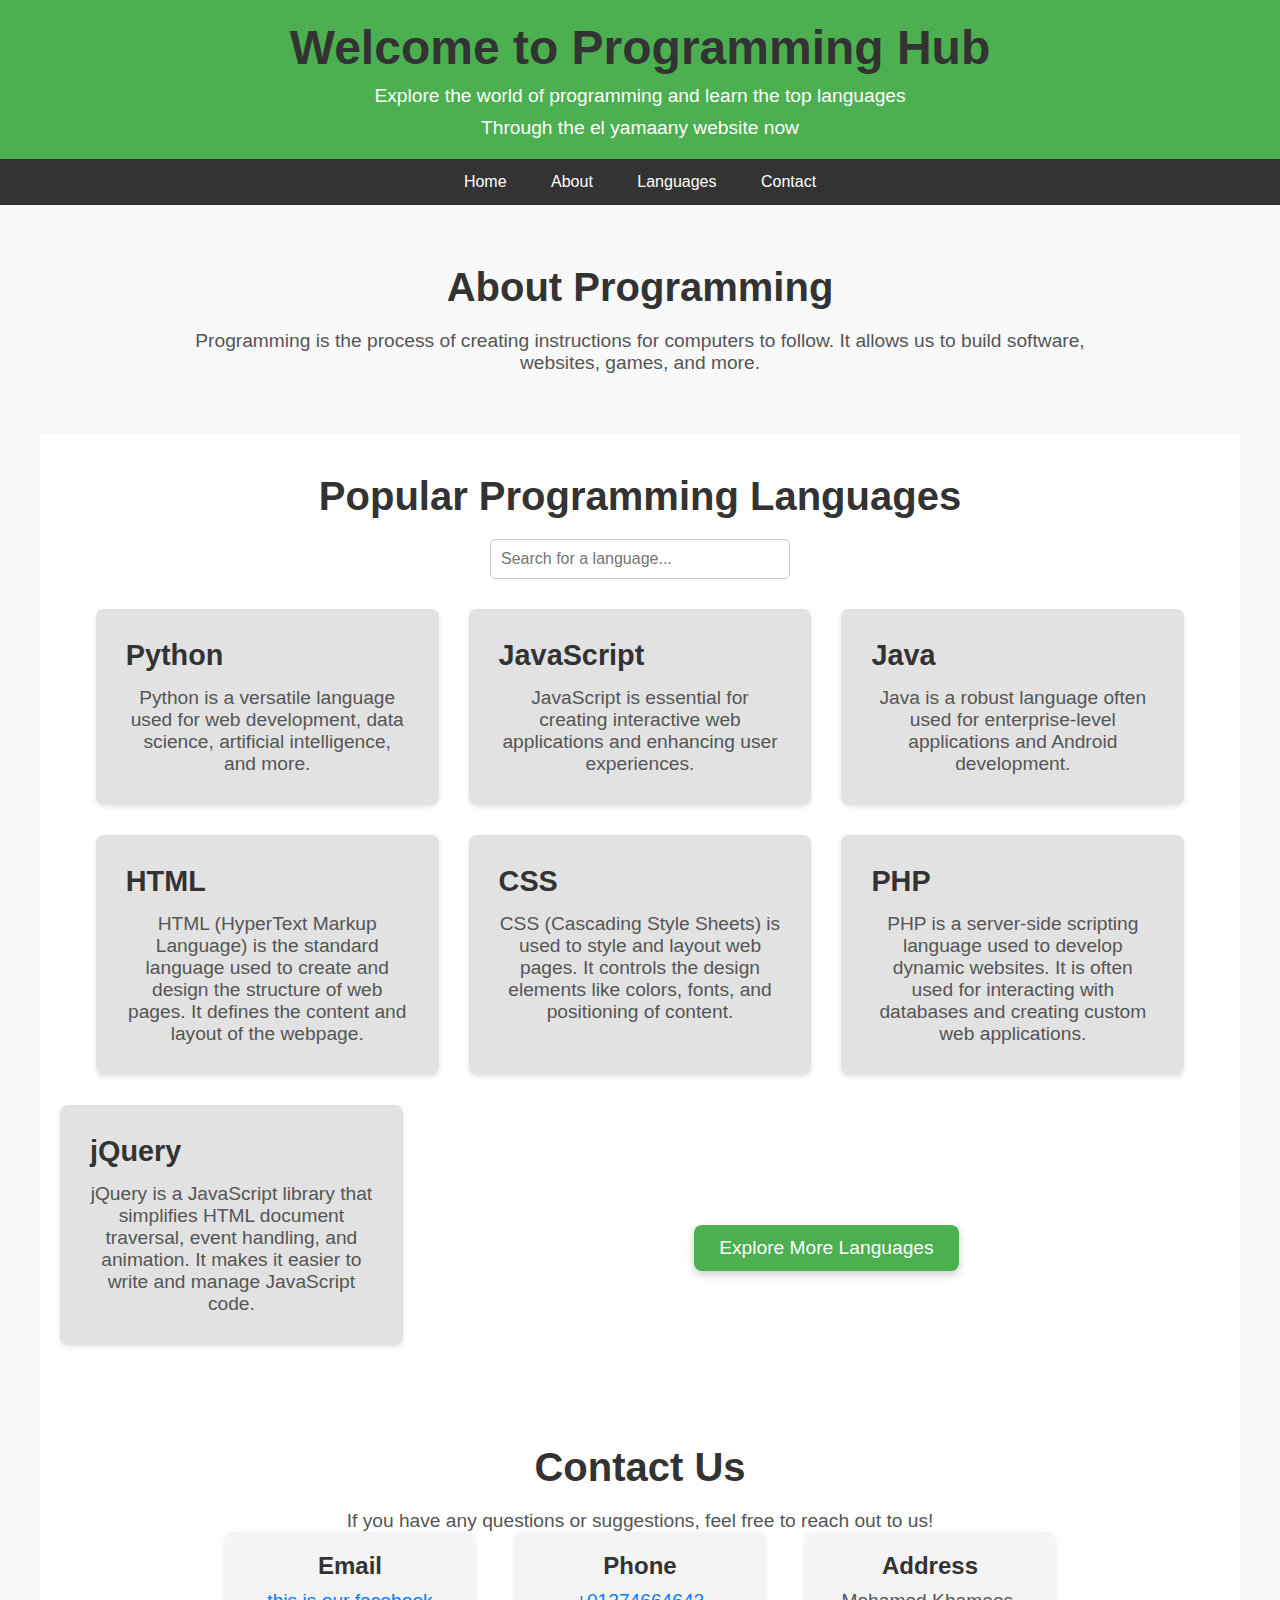
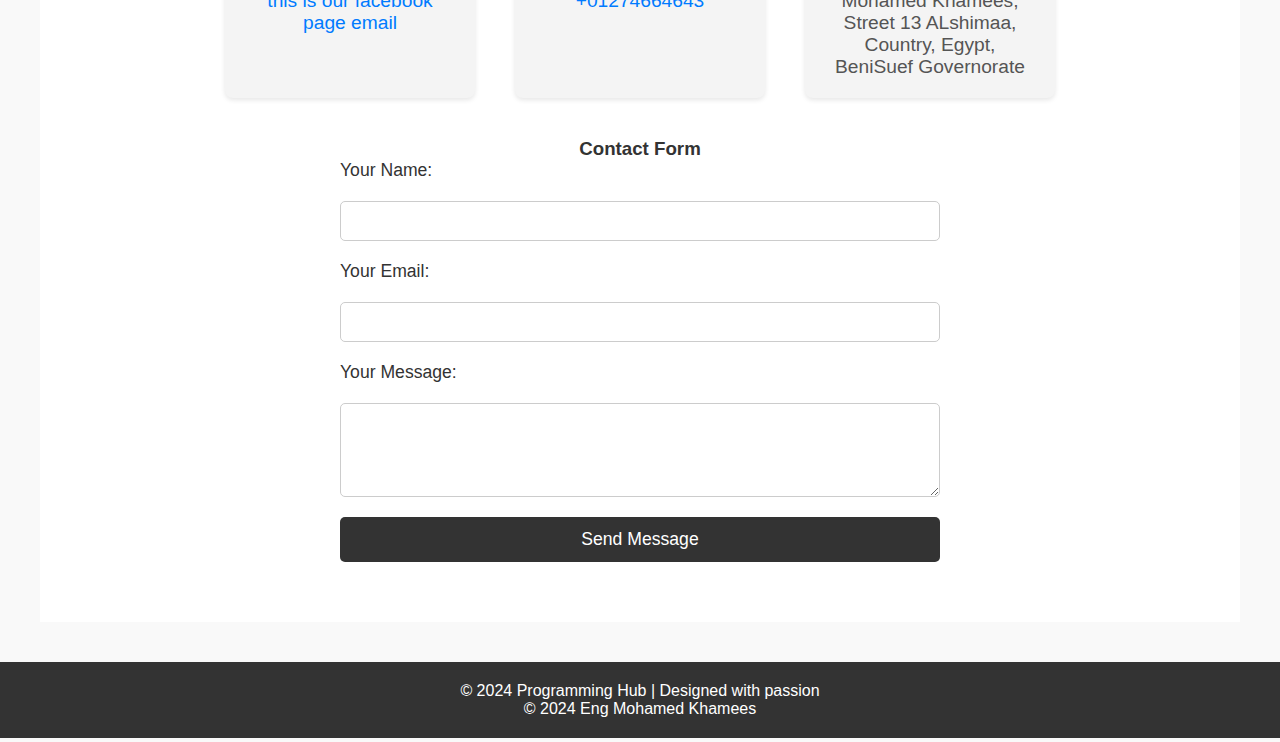
<file: index.html>
<!DOCTYPE html>
<html lang="en">
<head>
    <meta charset="UTF-8">
    <meta name="viewport" content="width=device-width, initial-scale=1.0">
    <title>Eng: Mohamed EI_Yamaany </title>
    <link rel="stylesheet" href="style.css">
</head>
<body>
    <header>
        <h1>Welcome to Programming Hub</h1>
        <p>Explore the world of programming and learn the top languages</p> 
       <p> Through the el yamaany website now </p> 
    </header>
    <nav>
        <ul>
            <li><a href="#home">Home</a></li>
            <li><a href="#about">About</a></li>
            <li><a href="#languages">Languages</a></li>
            <li><a href="#contact">Contact</a></li>
        </ul>
    </nav>
    <section id="about">
        <h2>About Programming</h2>
        <p>Programming is the process of creating instructions for computers to follow. It allows us to build software, websites, games, and more.</p>
    </section>
    <section id="languages">
        <h2>Popular Programming Languages</h2>
        <div class="search-bar">
            <input type="text" id="search" placeholder="Search for a language..." onkeyup="searchLanguage()">
        </div>
        <div class="languages">
            <div class="language-card" data-name="Python">
                <h3>Python</h3>
                <p>Python is a versatile language used for web development, data science, artificial intelligence, and more.</p>
            </div>
            <div class="language-card" data-name="JavaScript">
                <h3>JavaScript</h3>
                <p>JavaScript is essential for creating interactive web applications and enhancing user experiences.</p>
            </div>
            <div class="language-card" data-name="Java">
                <h3>Java</h3>
                <p>Java is a robust language often used for enterprise-level applications and Android development.</p>
            </div>
            <div class="language-card" data-name="HTML">
                <h3>HTML</h3>
                <p>HTML (HyperText Markup Language) is the standard language used to create and design the structure of web pages. It defines the content and layout of the webpage.</p>
            </div>
            <div class="language-card" data-name="CSS">
                <h3>CSS</h3>
                <p>CSS (Cascading Style Sheets) is used to style and layout web pages. It controls the design elements like colors, fonts, and positioning of content.</p>
            </div>
            <div class="language-card" data-name="PHP">
                <h3>PHP</h3>
                <p>PHP is a server-side scripting language used to develop dynamic websites. It is often used for interacting with databases and creating custom web applications.</p>
            </div>
            <div class="language-card" data-name="jQuery">
                <h3>jQuery</h3>
                <p>jQuery is a JavaScript library that simplifies HTML document traversal, event handling, and animation. It makes it easier to write and manage JavaScript code.</p>
                
                </div>
                <section class="explore-button">
                    <button onclick="window.location.href='page2.html'">Explore More Languages</button>
                </section>

            </div>
        </div>
    </section>
    <section id="contact">
        <h2>Contact Us</h2>
        <p>If you have any questions or suggestions, feel free to reach out to us!</p>
        
        <div class="contact-info">
            <div class="info-item">
                <h3>Email</h3>
                <p><a href="https://www.facebook.com/mohamed.khameeseiyamaany?mibextid=ZbWKwL">this is our facebook page email</a></p>
            </div>
            <div class="info-item">
                <h3>Phone</h3>
                <p><a href="tel:01274664643">+01274664643</a></p>
            </div>
            <div class="info-item">
                <h3>Address</h3>
                <p>Mohamed Khamees, Street 13 ALshimaa, Country, Egypt, BeniSuef Governorate</p>
            </div>
        </div>

        <h3>Contact Form</h3>
        <form action="#" method="POST">
            <label for="name">Your Name:</label>
            <input type="text" id="name" name="name" required>

            <label for="email">Your Email:</label>
            <input type="email" id="email" name="email" required>

            <label for="message">Your Message:</label>
            <textarea id="message" name="message" rows="4" required></textarea>

            <button type="submit">Send Message</button>
        </form>
    </section>
    <footer>
        <p>&copy; 2024 Programming Hub | Designed with passion </p>
        <p>&copy; 2024 Eng Mohamed Khamees</p>
    </footer>

    <script src="script.js"></script>
</body>
</html>
</file>
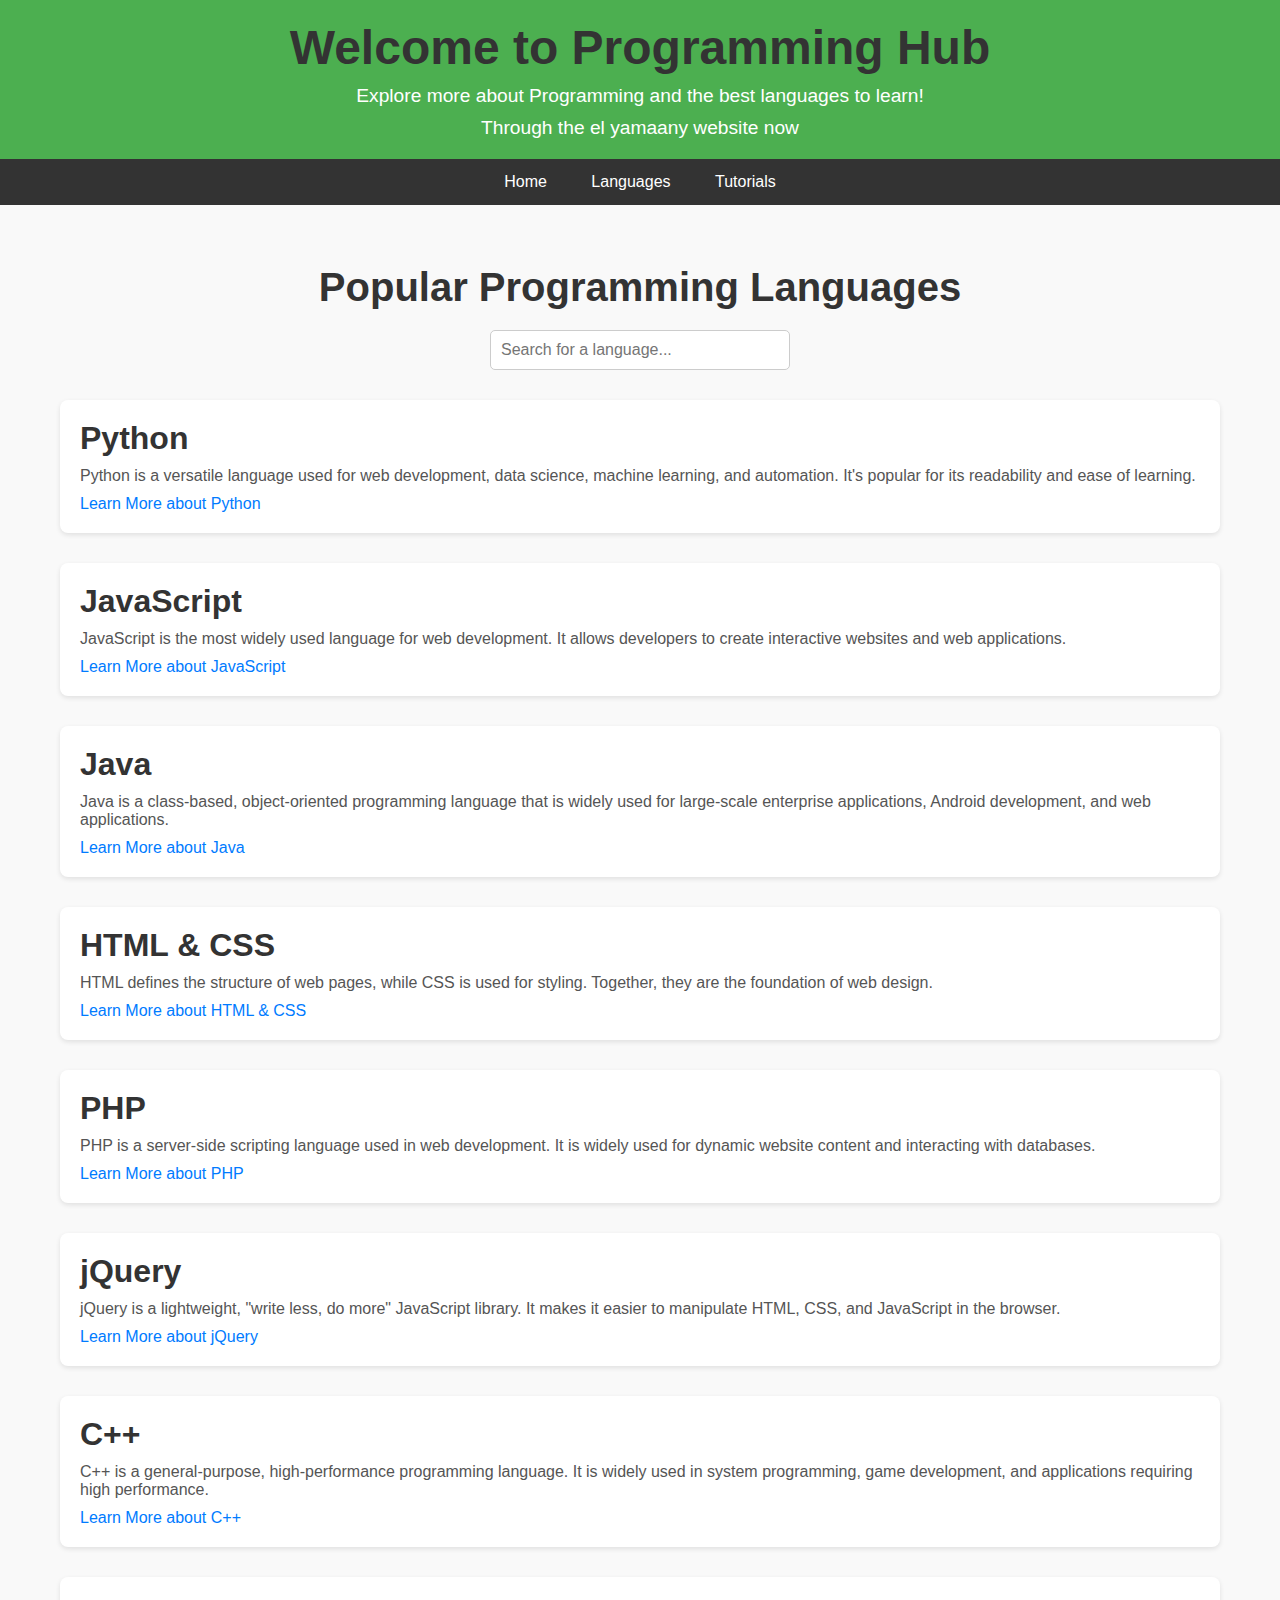
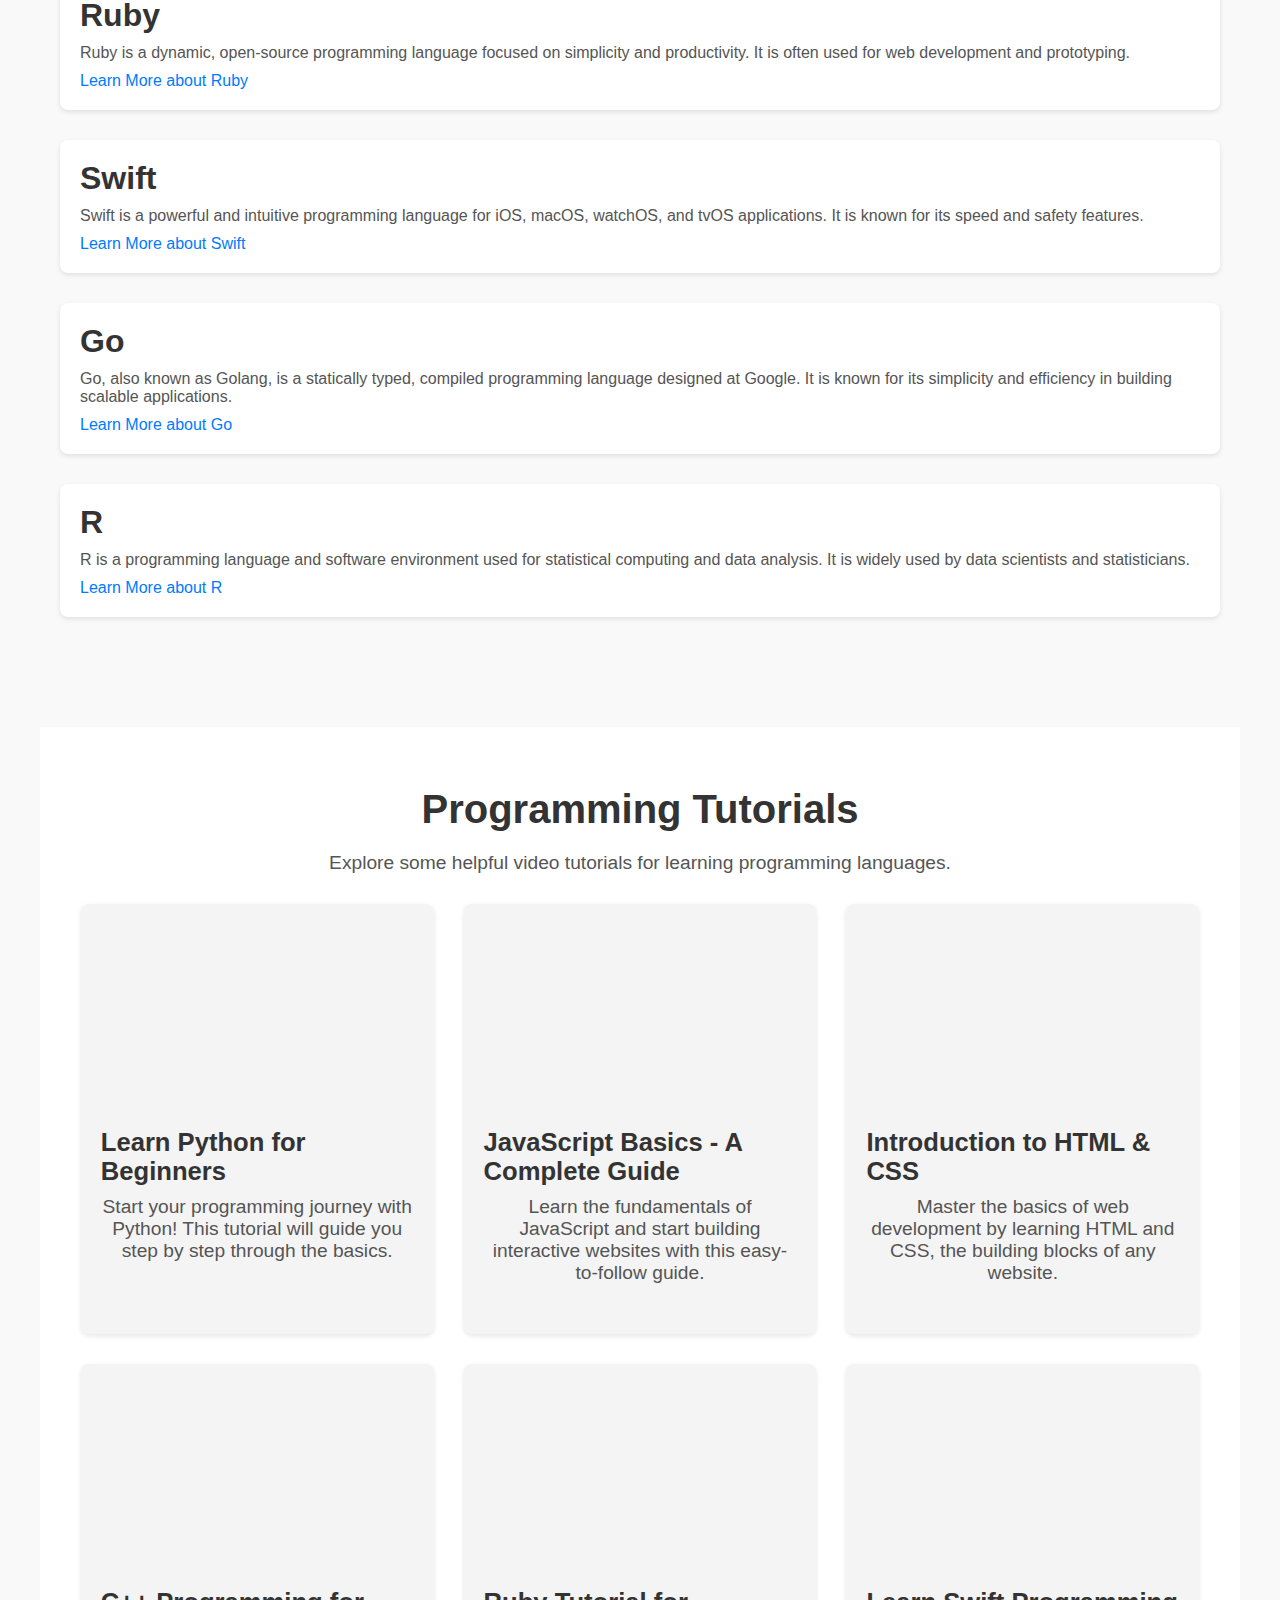
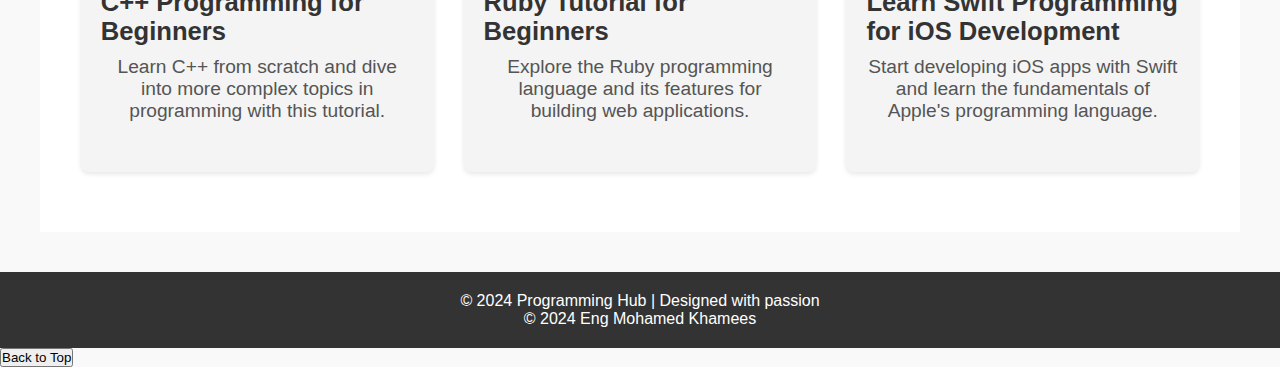
<file: page2.html>
<!DOCTYPE html>
<html lang="en">

<head>
    <meta charset="UTF-8">
    <meta name="viewport" content="width=device-width, initial-scale=1.0">
    <meta name="description" content="Explore the top programming languages and tutorials to help you get started with programming.">
    <meta name="keywords" content="programming, Python, JavaScript, HTML, CSS, tutorials, PHP, Java, C++, Ruby, Swift">
    <title>Eng: Mohamed EI_Yamaany</title>
    <link rel="stylesheet" href="style.css">
    <script>
        function searchLanguage() {
            // الحصول على النص المدخل من المستخدم
            var input = document.getElementById('search').value.toLowerCase();
            
            // الحصول على كل العناصر التي تحتوي على معلومات اللغة
            var languages = document.getElementsByClassName('language-detail');
            
            // التكرار عبر كل اللغات وإخفاء أو إظهار حسب تطابق النص
            for (var i = 0; i < languages.length; i++) {
                var languageName = languages[i].getElementsByTagName('h3')[0].textContent.toLowerCase();
                if (languageName.indexOf(input) > -1) {
                    languages[i].style.display = '';
                } else {
                    languages[i].style.display = 'none';
                }
            }
        }
    </script>
</head>

<body>

    <header>
        <h1>Welcome to Programming Hub</h1>
        <p>Explore more about Programming and the best languages to learn!</p>
        <p>Through the el yamaany website now</p>
    </header> 

    <nav>
        <ul>
            <li><a href="index.html">Home</a></li>
            <li><a href="#languages-details">Languages</a></li>
            <li><a href="#video-tutorials">Tutorials</a></li>
        </ul>
    </nav>

    <!-- قسم معلومات عن اللغات -->
    <section id="languages-details">
        <h2>Popular Programming Languages</h2>
        <div class="search-bar">
            <input type="text" id="search" placeholder="Search for a language..." onkeyup="searchLanguage()">
        </div>

        <!-- إضافة لغات برمجة -->
        <div class="language-detail">
            <h3>Python</h3>
            <p>Python is a versatile language used for web development, data science, machine learning, and automation. It's popular for its readability and ease of learning.</p>
            <a href="https://www.python.org" target="_blank">Learn More about Python</a>
        </div>

        <div class="language-detail">
            <h3>JavaScript</h3>
            <p>JavaScript is the most widely used language for web development. It allows developers to create interactive websites and web applications.</p>
            <a href="https://developer.mozilla.org/en-US/docs/Web/JavaScript/Guide" target="_blank">Learn More about JavaScript</a>
        </div>

        <div class="language-detail">
            <h3>Java</h3>
            <p>Java is a class-based, object-oriented programming language that is widely used for large-scale enterprise applications, Android development, and web applications.</p>
            <a href="https://www.java.com/en/" target="_blank">Learn More about Java</a>
        </div>

        <div class="language-detail">
            <h3>HTML & CSS</h3>
            <p>HTML defines the structure of web pages, while CSS is used for styling. Together, they are the foundation of web design.</p>
            <a href="https://www.w3schools.com/html/" target="_blank">Learn More about HTML & CSS</a>
        </div>

        <div class="language-detail">
            <h3>PHP</h3>
            <p>PHP is a server-side scripting language used in web development. It is widely used for dynamic website content and interacting with databases.</p>
            <a href="https://www.php.net/" target="_blank">Learn More about PHP</a>
        </div>

        <div class="language-detail">
            <h3>jQuery</h3>
            <p>jQuery is a lightweight, "write less, do more" JavaScript library. It makes it easier to manipulate HTML, CSS, and JavaScript in the browser.</p>
            <a href="https://jquery.com/" target="_blank">Learn More about jQuery</a>
        </div>

        <!-- لغات إضافية -->
        <div class="language-detail">
            <h3>C++</h3>
            <p>C++ is a general-purpose, high-performance programming language. It is widely used in system programming, game development, and applications requiring high performance.</p>
            <a href="https://www.cplusplus.com/" target="_blank">Learn More about C++</a>
        </div>

        <div class="language-detail">
            <h3>Ruby</h3>
            <p>Ruby is a dynamic, open-source programming language focused on simplicity and productivity. It is often used for web development and prototyping.</p>
            <a href="https://www.ruby-lang.org/en/" target="_blank">Learn More about Ruby</a>
        </div>

        <div class="language-detail">
            <h3>Swift</h3>
            <p>Swift is a powerful and intuitive programming language for iOS, macOS, watchOS, and tvOS applications. It is known for its speed and safety features.</p>
            <a href="https://developer.apple.com/swift/" target="_blank">Learn More about Swift</a>
        </div>

        <div class="language-detail">
            <h3>Go</h3>
            <p>Go, also known as Golang, is a statically typed, compiled programming language designed at Google. It is known for its simplicity and efficiency in building scalable applications.</p>
            <a href="https://golang.org/" target="_blank">Learn More about Go</a>
        </div>

        <div class="language-detail">
            <h3>R</h3>
            <p>R is a programming language and software environment used for statistical computing and data analysis. It is widely used by data scientists and statisticians.</p>
            <a href="https://www.r-project.org/" target="_blank">Learn More about R</a>
        </div>
    </section>

    <!-- قسم الفيديوهات -->
    <section id="video-tutorials">
        <h3>Programming Tutorials</h3>
        <p>Explore some helpful video tutorials for learning programming languages.</p>
        <div class="video-container">
            <div class="video-card">
                <iframe src="https://www.youtube.com/embed/_uQrJ0TkZlc" frameborder="0"
                    allow="accelerometer; autoplay; encrypted-media; gyroscope; picture-in-picture" allowfullscreen>
                </iframe>
                <div class="video-info">
                    <h4>Learn Python for Beginners</h4>
                    <p>Start your programming journey with Python! This tutorial will guide you step by step through the basics.</p>
                </div>
            </div>
            <div class="video-card">
                <iframe src="https://www.youtube.com/embed/hdI2bqOjy3c" frameborder="0"
                    allow="accelerometer; autoplay; encrypted-media; gyroscope; picture-in-picture" allowfullscreen>
                </iframe>
                <div class="video-info">
                    <h4>JavaScript Basics - A Complete Guide</h4>
                    <p>Learn the fundamentals of JavaScript and start building interactive websites with this easy-to-follow guide.</p>
                </div>
            </div>
            <div class="video-card">
                <iframe src="https://www.youtube.com/embed/Grn4mFvP7rk" frameborder="0"
                    allow="accelerometer; autoplay; encrypted-media; gyroscope; picture-in-picture" allowfullscreen>
                </iframe>
                <div class="video-info">
                    <h4>Introduction to HTML & CSS</h4>
                    <p>Master the basics of web development by learning HTML and CSS, the building blocks of any website.</p>
                </div>
            </div>
            <!-- فيديوهات إضافية -->
            <div class="video-card">
                <iframe src="https://www.youtube.com/embed/1Rs2Y9mA2M4" frameborder="0"
                    allow="accelerometer; autoplay; encrypted-media; gyroscope; picture-in-picture" allowfullscreen>
                </iframe>
                <div class="video-info">
                    <h4>C++ Programming for Beginners</h4>
                    <p>Learn C++ from scratch and dive into more complex topics in programming with this tutorial.</p>
                </div>
            </div>
            <div class="video-card">
                <iframe src="https://www.youtube.com/embed/2JwAd9_KcCk" frameborder="0"
                    allow="accelerometer; autoplay; encrypted-media; gyroscope; picture-in-picture" allowfullscreen>
                </iframe>
                <div class="video-info">
                    <h4>Ruby Tutorial for Beginners</h4>
                    <p>Explore the Ruby programming language and its features for building web applications.</p>
                </div>
            </div>
            <div class="video-card">
                <iframe src="https://www.youtube.com/embed/pv5zY1sFShs" frameborder="0"
                    allow="accelerometer; autoplay; encrypted-media; gyroscope; picture-in-picture" allowfullscreen>
                </iframe>
                <div class="video-info">
                    <h4>Learn Swift Programming for iOS Development</h4>
                    <p>Start developing iOS apps with Swift and learn the fundamentals of Apple's programming language.</p>
                </div>
            </div>
        </div>
    </section>

    <footer>
        <p>&copy; 2024 Programming Hub | Designed with passion</p>
        <p>&copy; 2024 Eng Mohamed Khamees</p>
    </footer>

    <!-- زر العودة للأعلى -->
    <button id="backToTop" onclick="window.scrollTo({top: 0, behavior: 'smooth'});">Back to Top</button>

</body>

</html>
</file>
<file: style.css>
* {
    margin: 0;
    padding: 0;
    box-sizing: border-box;
}

body {
    font-family: Arial, sans-serif;
    background-color: #f9f9f9;
    color: #333;
    margin: 0;
    padding: 0;
}

h1, h2, h3 {
    font-family: 'Segoe UI', Tahoma, Geneva, Verdana, sans-serif;
    color: #333;
}

header {
    background-color: #4CAF50;
    color: white;
    padding: 20px;
    text-align: center;
}

header h1 {
    margin: 0;
    font-size: 3rem;
}

header p {
    font-size: 1.2rem;
    margin-top: 10px;
}

nav {
    background-color: #333;
    overflow: hidden;
}

nav ul {
    list-style: none;
    padding: 0;
    margin: 0;
    text-align: center;
}

nav ul li {
    display: inline-block;
}

nav ul li a {
    color: white;
    padding: 14px 20px;
    text-decoration: none;
    display: inline-block;
}

nav ul li a:hover {
    background-color: #575757;
}

section {
    padding: 60px 20px;
    max-width: 1200px;
    margin: auto;
}

#about h2, #languages h2, #contact h2 {
    font-size: 2.5rem;
    margin-bottom: 20px;
    text-align: center;
}

#about p, #languages p, #contact p {
    font-size: 1.2rem;
    color: #555;
    text-align: center;
    max-width: 900px;
    margin: 0 auto;
}

#languages {
    background-color: #fff;
    padding: 40px 20px;
}

.languages {
    display: flex;
    flex-wrap: wrap;
    gap: 30px;
    justify-content: center;
    margin-top: 20px;
}

.language-card {
    background-color: #e2e2e2;
    padding: 30px;
    border-radius: 8px;
    box-shadow: 0 2px 5px rgba(0, 0, 0, 0.1);
    width: calc(33% - 40px);
    transition: transform 0.3s ease;
}

.language-card h3 {
    font-size: 1.8rem;
    margin-bottom: 15px;
}

.language-card p {
    font-size: 1rem;
    color: #555;
}

.language-card:hover {
    transform: translateY(-10px);
}

.search-bar {
    display: flex;
    justify-content: center;
    margin-bottom: 30px;
}

.search-bar input {
    padding: 10px;
    font-size: 1rem;
    width: 300px;
    border-radius: 5px;
    border: 1px solid #ccc;
}

footer {
    background-color: #333;
    color: white;
    text-align: center;
    padding: 20px 0;
    margin-top: 40px;
}

footer p {
    font-size: 1rem;
}

#contact {
    background-color: #fff;
    padding: 60px 20px;
    text-align: center;
}

.contact-info {
    display: flex;
    justify-content: center;
    gap: 40px;
    margin-bottom: 40px;
    flex-wrap: wrap;
}

.info-item {
    background-color: #f4f4f4;
    padding: 20px;
    border-radius: 8px;
    width: 250px;
    box-shadow: 0 2px 5px rgba(0, 0, 0, 0.1);
}

.info-item h3 {
    font-size: 1.5rem;
    margin-bottom: 10px;
}

.info-item p {
    font-size: 1rem;
    color: #555;
}

.info-item a {
    text-decoration: none;
    color: #007bff;
}

.info-item a:hover {
    text-decoration: underline;
}

form {
    max-width: 600px;
    margin: 0 auto;
    display: flex;
    flex-direction: column;
    gap: 20px;
    text-align: left;
}

form label {
    font-size: 1.1rem;
    color: #333;
}

form input, form textarea {
    padding: 10px;
    font-size: 1rem;
    border: 1px solid #ccc;
    border-radius: 5px;
}

form textarea {
    resize: vertical;
}

form button {
    padding: 12px 20px;
    font-size: 1.1rem;
    background-color: #333;
    color: white;
    border: none;
    border-radius: 5px;
    cursor: pointer;
    transition: background-color 0.3s;
}

form button:hover {
    background-color: #555;
}

@media (max-width: 1024px) {
    header h1 {
        font-size: 2.5rem;
    }

    nav ul li a {
        font-size: 1rem;
        padding: 10px 15px;
    }

    .languages {
        gap: 20px;
    }

    .language-card {
        width: calc(50% - 40px);
    }

    .search-bar input {
        width: 250px;
    }
}

@media (max-width: 768px) {
    header h1 {
        font-size: 2rem;
    }

    .languages {
        gap: 15px;
    }

    .language-card {
        width: 100%;
    }

    .search-bar input {
        width: 100%;
    }

    .contact-info {
        flex-direction: column;
        align-items: center;
    }

    form {
        width: 90%;
    }
}
.explore-button {
    text-align: center;
    margin-top: 20px;
}

.explore-button {
    text-align: center;
    margin-top: 60px; /* مسافة أكبر لجعل الزر بعيدًا عن المحتوى */
}

.explore-button button {
    padding: 12px 25px; /* زيادة حجم الزر قليلاً ليكون أكثر بروزًا */
    font-size: 1.2rem;
    background-color: #4CAF50;
    color: white;
    border: none;
    border-radius: 8px; /* زيادة التدوير في الزوايا */
    cursor: pointer;
    width: auto;
    transition: background-color 0.3s ease, transform 0.3s ease; /* إضافة تأثير الانتقال عند التمرير */
    box-shadow: 0 4px 8px rgba(0, 0, 0, 0.2); /* تأثير الظل لجعل الزر يبرز */
}

.explore-button button:hover {
    background-color: #45a049; /* تغيير اللون عند التمرير */
    transform: translateY(-5px); /* إضافة تأثير رفع الزر عند التمرير فوقه */
}

.explore-button button:active {
    transform: translateY(2px); /* إضافة تأثير عند الضغط على الزر */
}
/* تنسيق عام للصفحة الثانية */
/* التنسيق العام */
* {
    margin: 0;
    padding: 0;
    box-sizing: border-box;
}

body {
    font-family: Arial, sans-serif;
    background-color: #f9f9f9;
    color: #333;
    margin: 0;
    padding: 0;
}

h1, h2, h3, h4 {
    font-family: 'Segoe UI', Tahoma, Geneva, Verdana, sans-serif;
    color: #333;
}

/* ترويسة الصفحة */
header {
    background-color: #4CAF50;
    color: white;
    padding: 20px;
    text-align: center;
}

header h1 {
    margin: 0;
    font-size: 3rem;
}

header p {
    font-size: 1.2rem;
    margin-top: 10px;
}

/* التنقل */
nav {
    background-color: #333;
    overflow: hidden;
}

nav ul {
    list-style: none;
    padding: 0;
    margin: 0;
    text-align: center;
}

nav ul li {
    display: inline-block;
}

nav ul li a {
    color: white;
    padding: 14px 20px;
    text-decoration: none;
    display: inline-block;
}

/* تأثيرات hover على الروابط */
nav ul li a:hover {
    background-color: #575757;
    color: #fff;
}

/* معلومات اللغات */
#languages-details {
    padding: 60px 20px;
    max-width: 1200px;
    margin: auto;
}

#languages-details h2 {
    font-size: 2.5rem;
    margin-bottom: 20px;
    text-align: center;
}

.language-detail {
    margin-bottom: 30px;
    background-color: #fff;
    padding: 20px;
    border-radius: 8px;
    box-shadow: 0 2px 5px rgba(0, 0, 0, 0.1);
}

/* تأثيرات hover على تفاصيل اللغة */
.language-detail:hover {
    background-color: #f4f4f4;
}

.language-detail h3 {
    font-size: 2rem;
    margin-bottom: 10px;
}

.language-detail p {
    font-size: 1rem;
    color: #555;
    margin-bottom: 10px;
}

.language-detail a {
    text-decoration: none;
    color: #007bff;
}

.language-detail a:hover {
    color: #0056b3;
    text-decoration: underline;
}

/* فيديوهات الدروس */
#video-tutorials {
    padding: 60px 20px;
    background-color: #fff;
    margin-top: 20px;
}

#video-tutorials h3 {
    font-size: 2.5rem;
    margin-bottom: 20px;
    text-align: center;
}

#video-tutorials p {
    font-size: 1.2rem;
    color: #555;
    text-align: center;
    margin-bottom: 30px;
}

.video-container {
    display: flex;
    flex-wrap: wrap;
    gap: 30px;
    justify-content: center;
}

.video-card {
    background-color: #f4f4f4;
    border-radius: 8px;
    width: calc(33% - 30px);
    box-shadow: 0 2px 5px rgba(0, 0, 0, 0.1);
    overflow: hidden;
    transition: transform 0.3s ease-in-out;
}

/* تأثير hover على الفيديوهات */
.video-card:hover {
    transform: scale(1.05);
}

.video-card iframe {
    width: 100%;
    height: 200px;
    border: none;
}

.video-info {
    padding: 20px;
}

.video-info h4 {
    font-size: 1.6rem;
    margin-bottom: 10px;
}

.video-info p {
    font-size: 1rem;
    color: #555;
}

/* التنسيق للعرض على الشاشات الصغيرة */
@media (max-width: 1024px) {
    .video-card {
        width: calc(50% - 30px);
    }
}

@media (max-width: 768px) {
    .video-card {
        width: 100%;
    }
}


/* إضافة تنسيق الزر في نهاية الملف */
button#search {
    background-color: #4CAF50;
    color: white;
    border: none;
    padding: 10px 20px;
    text-align: center;
    text-decoration: none;
    display: inline-block;
    font-size: 16px;
    cursor: pointer;
    transition: background-color 0.3s ease;
}

button#search:hover {
    background-color: #45a049;
}
</file>
